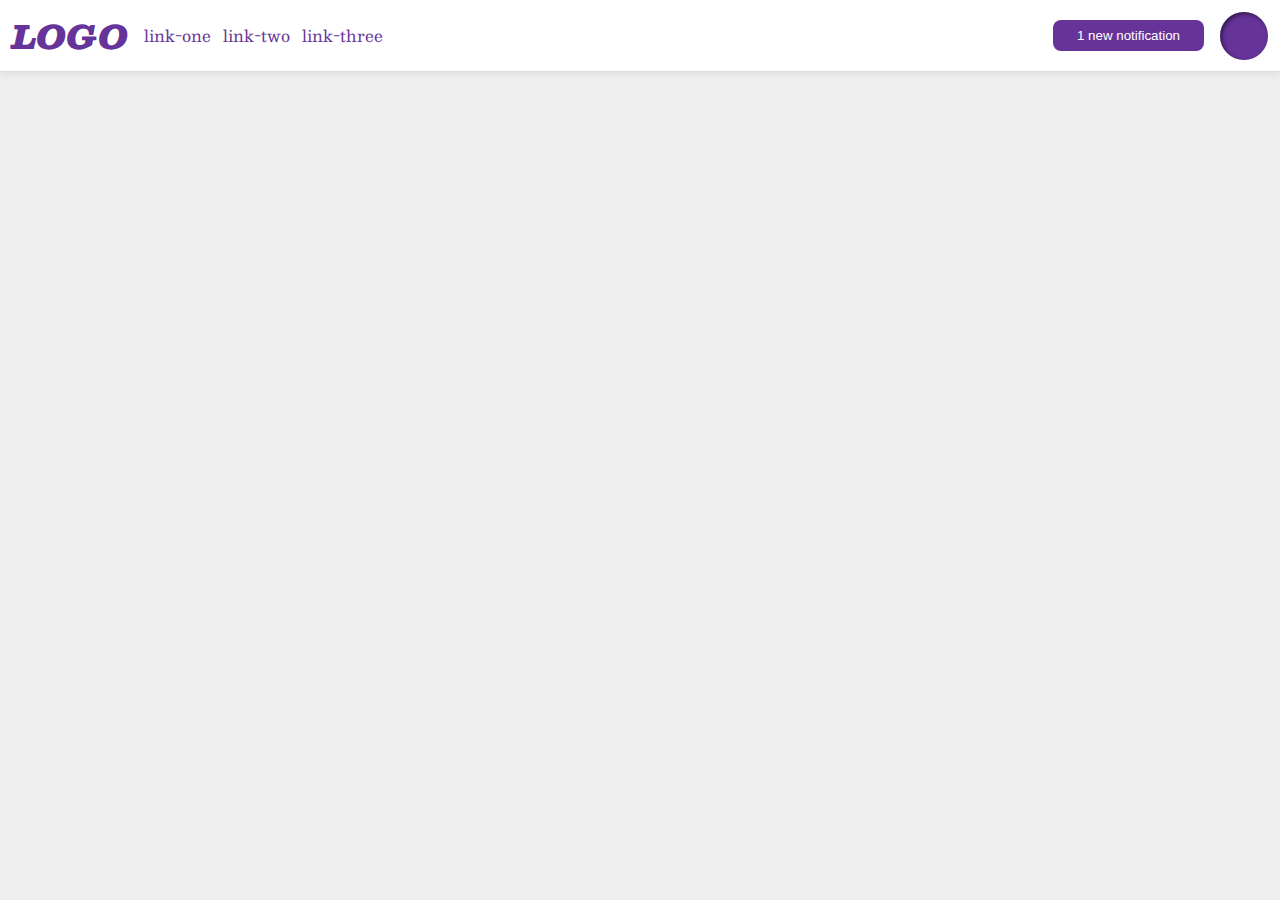
<file: foundations/flex/03-flex-header-2/index.html>
<!DOCTYPE html>
<html lang="en">

<head>
  <meta charset="UTF-8">
  <meta http-equiv="X-UA-Compatible" content="IE=edge">
  <meta name="viewport" content="width=device-width, initial-scale=1.0">
  <title>Flex Header 2</title>
  <link rel="stylesheet" href="style.css">
</head>

<body>
  <div class="header">
    <div class="container-left">
      <div class="logo">
        LOGO
      </div>
      <ul class="links">
        <li><a href="https://google.com">link-one</a></li>
        <li><a href="https://google.com">link-two</a></li>
        <li><a href="https://google.com">link-three</a></li>
      </ul>
    </div>
    <div class="container-right">
      <button class="notifications">
        1 new notification
      </button>
      <div class="profile-image"></div>
    </div>
  </div>
</body>

</html>
</file>
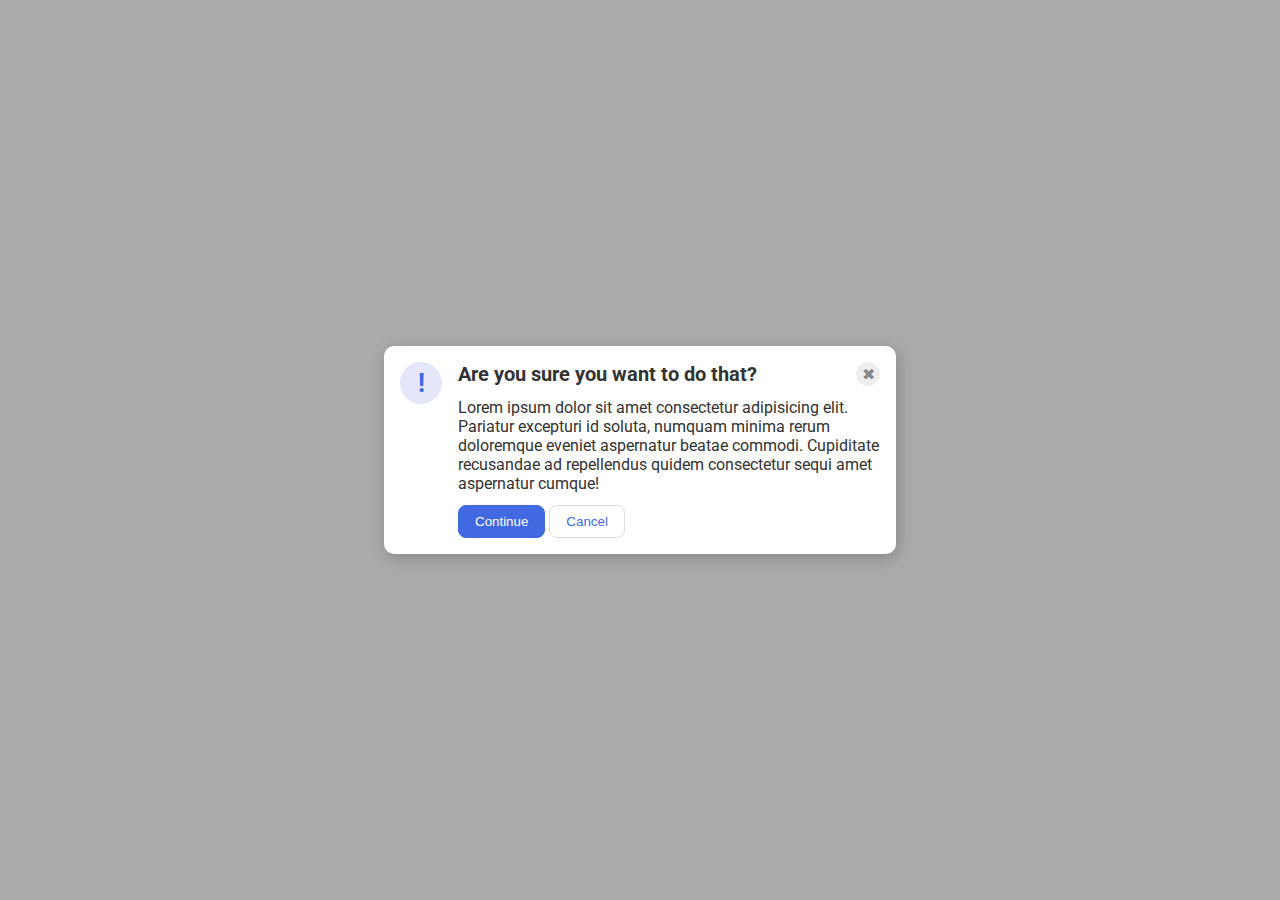
<file: foundations/flex/05-flex-modal/index.html>
<!DOCTYPE html>
<html lang="en">

<head>
  <meta charset="UTF-8">
  <meta http-equiv="X-UA-Compatible" content="IE=edge">
  <meta name="viewport" content="width=device-width, initial-scale=1.0">
  <link rel="stylesheet" href="style.css">
  <title>Modal</title>
</head>

<body>
  <div class="modal">
    <div class="icon">!</div>
    <div class="modal-content">
      <div class="modal-header-bar">
        <div class="header">Are you sure you want to do that?</div>
        <button class="close-button">✖</button>
      </div>
      <div class="text">Lorem ipsum dolor sit amet consectetur adipisicing elit. Pariatur excepturi id soluta, numquam
        minima rerum doloremque eveniet aspernatur beatae commodi. Cupiditate recusandae ad repellendus quidem
        consectetur sequi amet aspernatur cumque!</div>
      <div class="modal-buttons">
        <button class="continue">Continue</button>
        <button class="cancel">Cancel</button>
      </div>
    </div>
  </div>
</body>

</html>
</file>
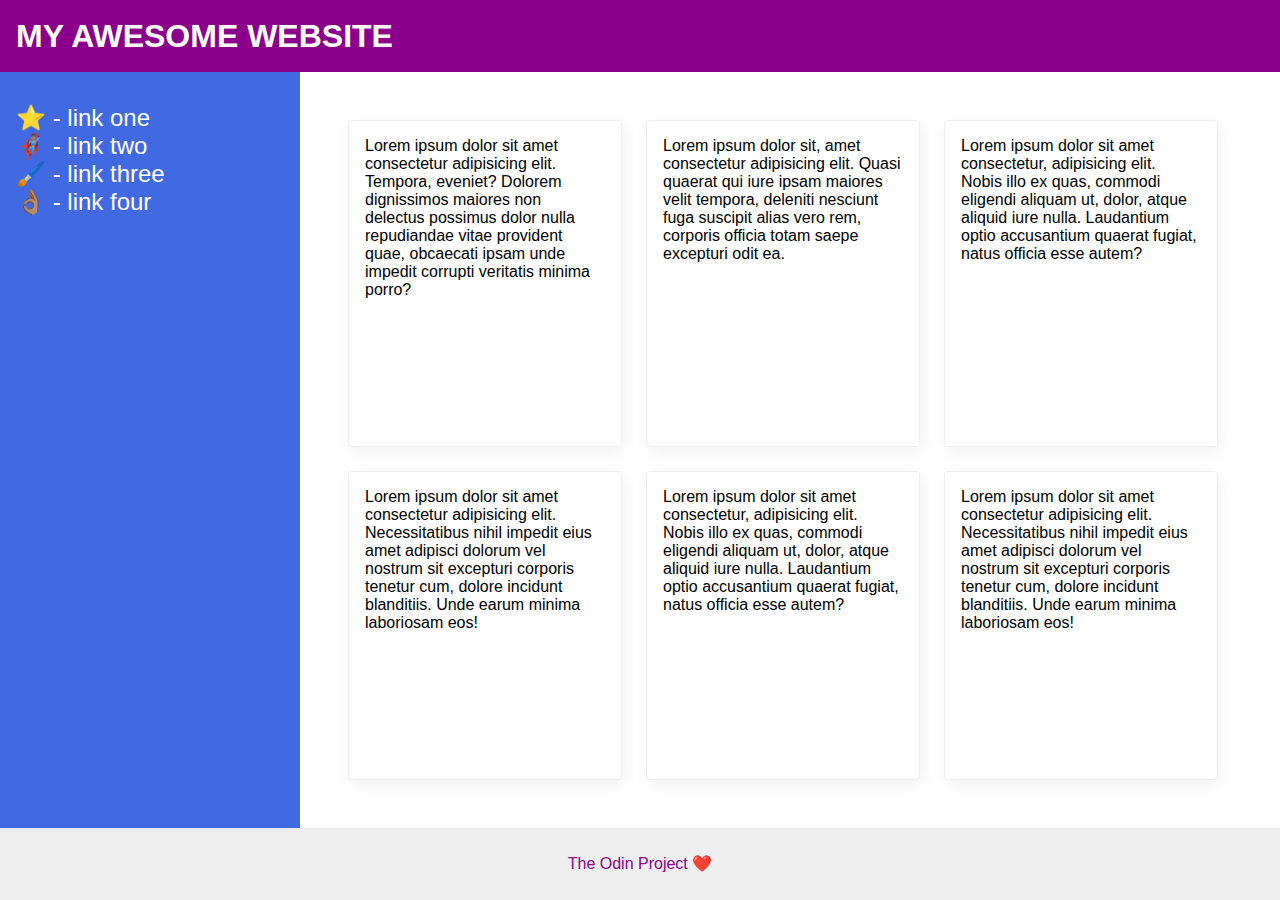
<file: foundations/flex/07-flex-layout-2/index.html>
<!DOCTYPE html>
<html lang="en">

<head>
  <meta charset="UTF-8">
  <meta http-equiv="X-UA-Compatible" content="IE=edge">
  <meta name="viewport" content="width=device-width, initial-scale=1.0">
  <title>The Holy Grail</title>
  <link rel="stylesheet" href="style.css">
</head>

<body>
  <div class="header">
    MY AWESOME WEBSITE
  </div>
  <div class="content">
    <div class="sidebar">
      <ul>
        <li><a href="#">⭐ - link one</a></li>
        <li><a href="#">🦸🏽‍♂️ - link two</a></li>
        <li><a href="#">🖌️ - link three</a></li>
        <li><a href="#">👌🏽 - link four</a></li>
      </ul>
    </div>
    <div class="card-container">
      <div class="card">Lorem ipsum dolor sit amet consectetur adipisicing elit. Tempora, eveniet? Dolorem dignissimos maiores non delectus possimus dolor nulla repudiandae vitae provident quae, obcaecati ipsam unde impedit corrupti veritatis minima porro?</div>
      <div class="card">Lorem ipsum dolor sit, amet consectetur adipisicing elit. Quasi quaerat qui iure ipsam maiores velit tempora, deleniti nesciunt fuga suscipit alias vero rem, corporis officia totam saepe excepturi odit ea.
      </div>
      <div class="card">Lorem ipsum dolor sit amet consectetur, adipisicing elit. Nobis illo ex quas, commodi eligendi aliquam ut, dolor, atque aliquid iure nulla. Laudantium optio accusantium quaerat fugiat, natus officia esse autem?</div>
      <div class="card">Lorem ipsum dolor sit amet consectetur adipisicing elit. Necessitatibus nihil impedit eius amet adipisci dolorum vel nostrum sit excepturi corporis tenetur cum, dolore incidunt blanditiis. Unde earum minima laboriosam eos!</div>
      <div class="card">Lorem ipsum dolor sit amet consectetur, adipisicing elit. Nobis illo ex quas, commodi eligendi aliquam ut, dolor, atque aliquid iure nulla. Laudantium optio accusantium quaerat fugiat, natus officia esse autem?</div>
      <div class="card">Lorem ipsum dolor sit amet consectetur adipisicing elit. Necessitatibus nihil impedit eius amet adipisci dolorum vel nostrum sit excepturi corporis tenetur cum, dolore incidunt blanditiis. Unde earum minima laboriosam eos!</div>
    </div>
  </div>
  <div class="footer">
    The Odin Project ❤️
  </div>
</body>

</html>
</file>
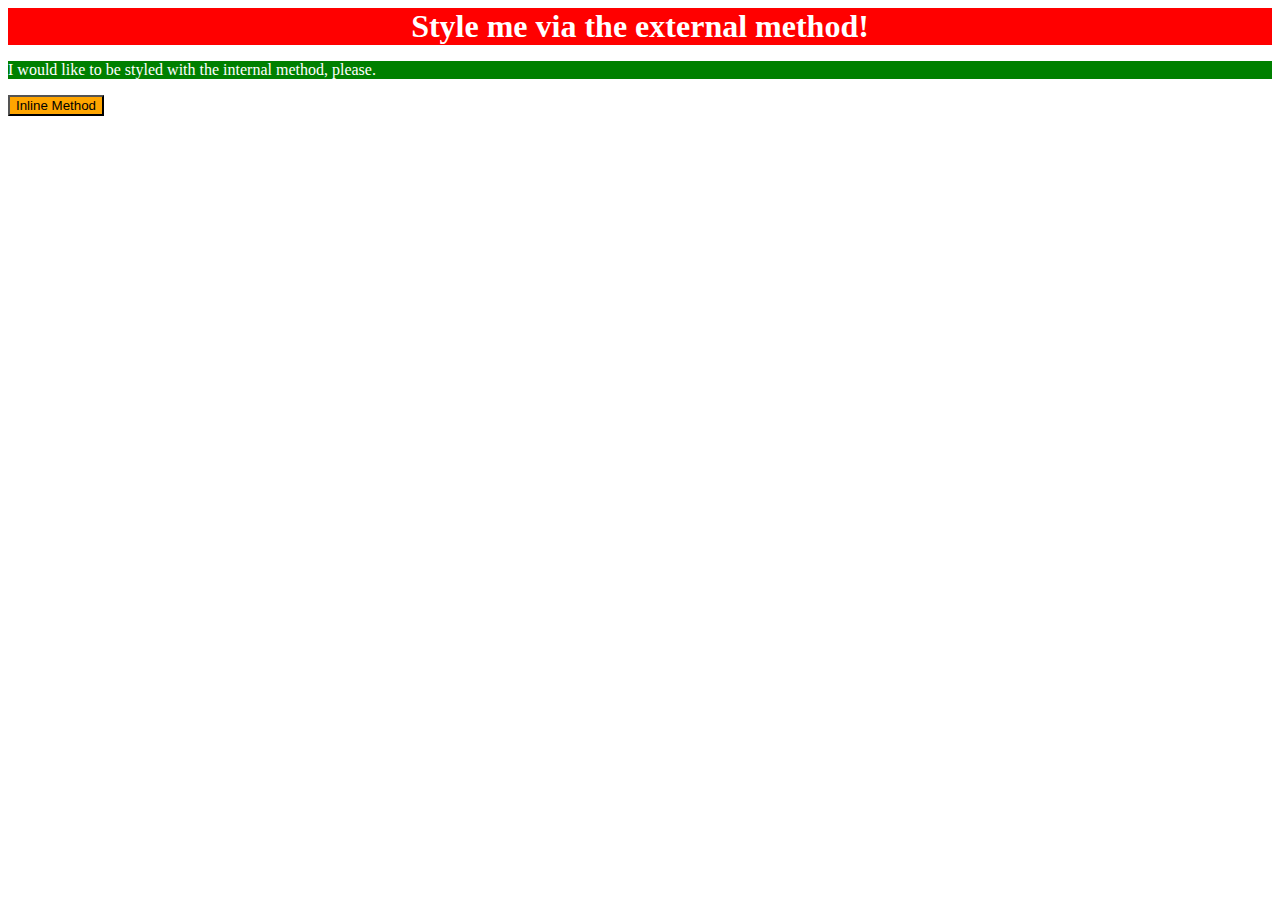
<file: foundations/intro-to-css/01-css-methods/index.html>
<!DOCTYPE html>
<html lang="en">
  <head>
    <meta charset="UTF-8">
    <meta http-equiv="X-UA-Compatible" content="IE=edge">
    <meta name="viewport" content="width=device-width, initial-scale=1.0">
    <link rel="stylesheet" href="style.css">
    <style>
      p {
        color: white;
        background-color: green;
      }
    </style>
    <title>Methods for Adding CSS</title>
  </head>
  <body>
    <div>Style me via the external method!</div>
    <p>I would like to be styled with the internal method, please.</p>
    <button style="background-color: orange;">Inline Method</button>
  </body>
</html>
</file>
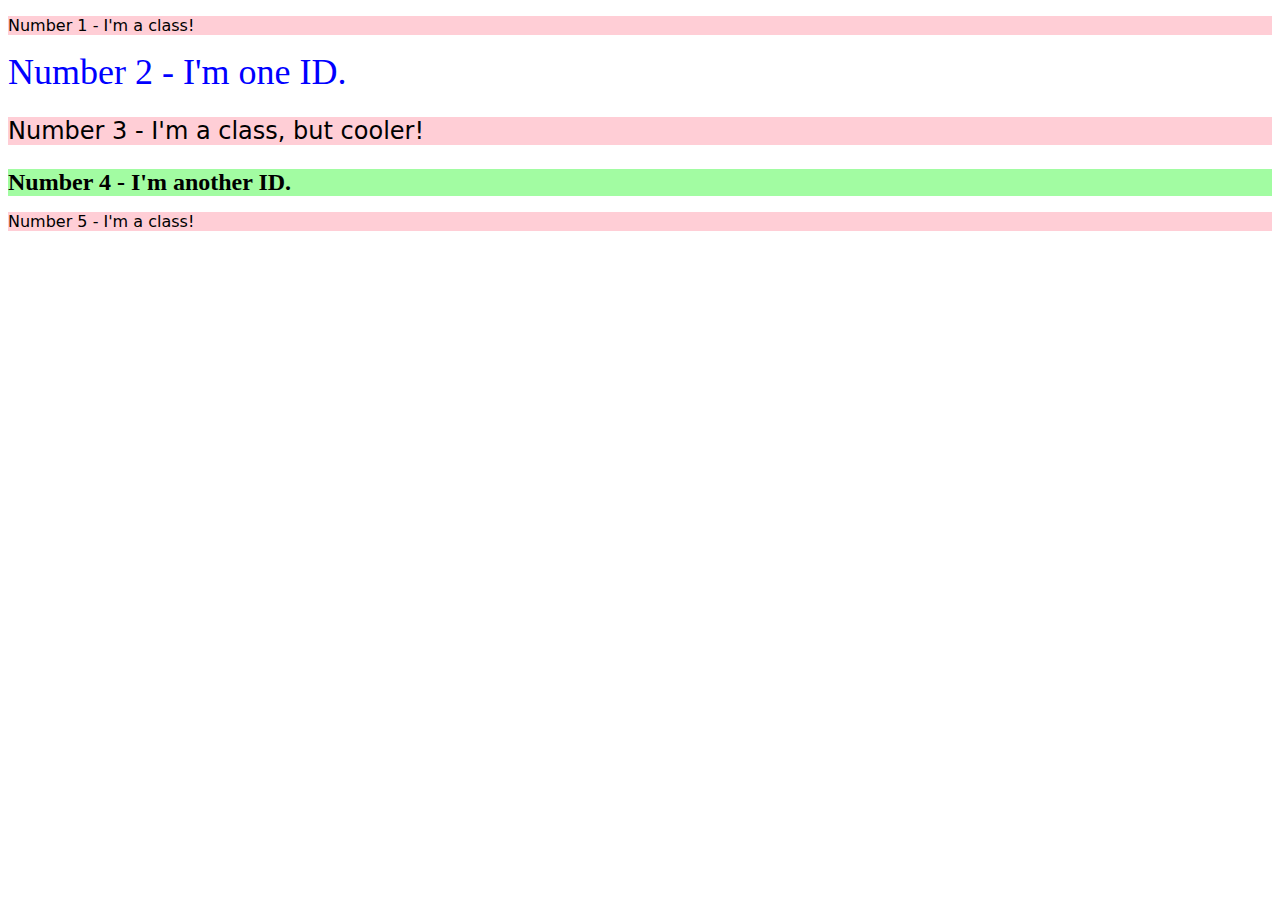
<file: foundations/intro-to-css/02-class-id-selectors/index.html>
<!DOCTYPE html>
<html lang="en">
  <head>
    <meta charset="UTF-8">
    <meta http-equiv="X-UA-Compatible" content="IE=edge">
    <meta name="viewport" content="width=device-width, initial-scale=1.0">
    <title>Class and ID Selectors</title>
    <link rel="stylesheet" href="style.css">
  </head>
  <body>
    <p class="pink-bg">Number 1 - I'm a class!</p>
    <div id="num2">Number 2 - I'm one ID.</div>
    <p class="pink-bg medium-font">Number 3 - I'm a class, but cooler!</p>
    <div id="num4">Number 4 - I'm another ID.</div>
    <p class="pink-bg">Number 5 - I'm a class!</p>
  </body>
</html>
</file>
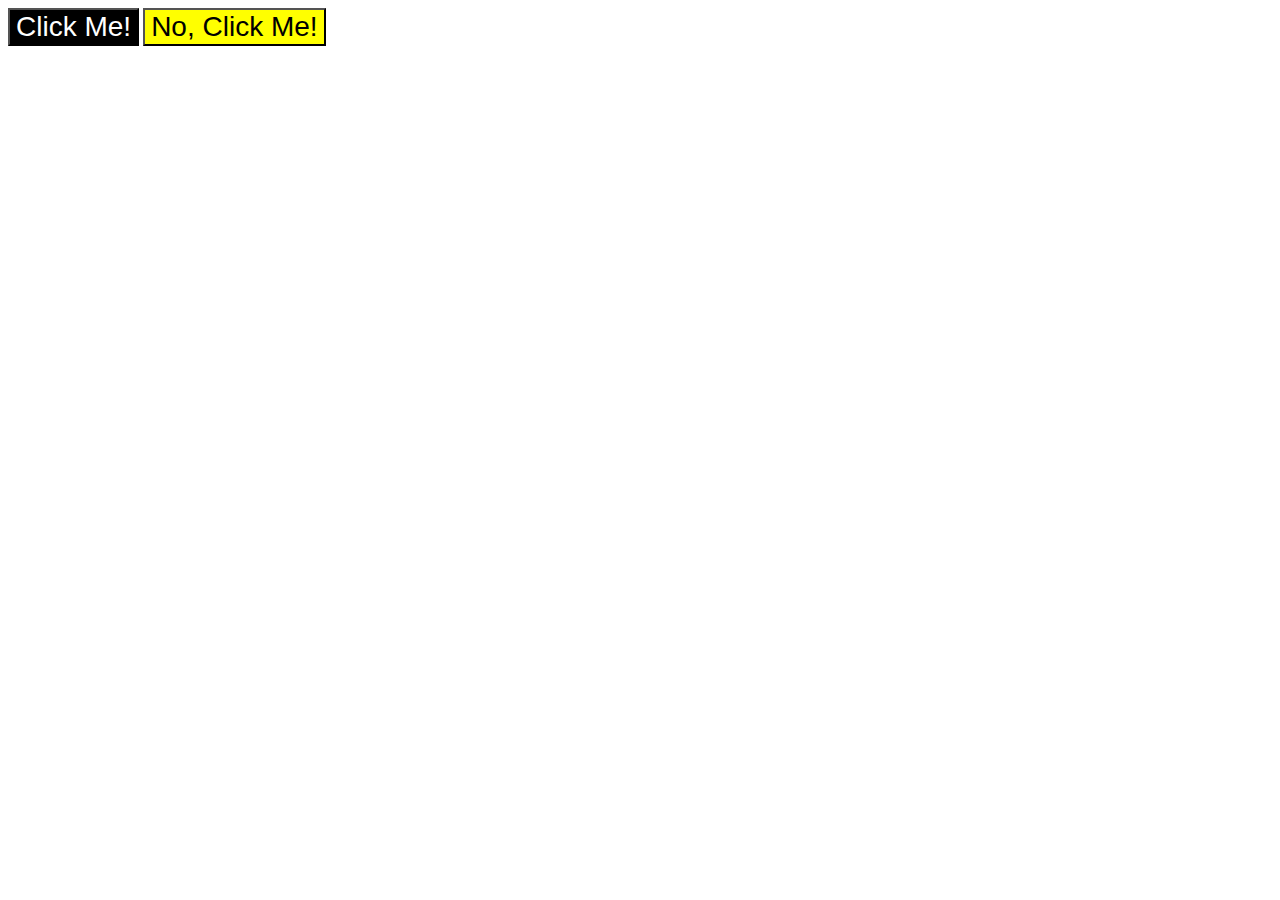
<file: foundations/intro-to-css/03-grouping-selectors/index.html>
<!DOCTYPE html>
<html lang="en">
  <head>
    <meta charset="UTF-8">
    <meta http-equiv="X-UA-Compatible" content="IE=edge">
    <meta name="viewport" content="width=device-width, initial-scale=1.0">
    <title>Grouping Selectors</title>
    <link rel="stylesheet" href="style.css">
  </head>
  <body>
    <button class="click">Click Me!</button>
    <button class="noclick">No, Click Me!</button>
  </body>
</html>
</file>
<file: foundations/flex/03-flex-header-2/style.css>
/* this is some magical font-importing.  
you'll learn about it later. */
@import url('https://fonts.googleapis.com/css2?family=Besley:ital,wght@0,400;1,900&display=swap');

body {
  margin: 0;
  background: #eee;
  font-family: Besley, serif;
}

.header {
  background: white;
  border-bottom: 1px solid #ddd;
  box-shadow: 0 0 8px rgba(0,0,0,.1);
  display: flex;
  justify-content: space-between;
  padding: 6px 12px;
}

.container-left,
.container-right {
  display: flex;
  align-items: center;
  column-gap: 16px;
}

.profile-image {
  background: rebeccapurple;
  box-shadow: inset 2px 2px 4px rgba(0,0,0,.5);
  border-radius: 50%;
  width: 48px;
  height: 48px;
}

.logo {
  color: rebeccapurple;
  font-size: 32px;
  font-weight: 900;
  font-style: italic;
}

button {
  border: none;
  border-radius: 8px;
  background: rebeccapurple;
  color: white;
  padding: 8px 24px;
}

a {
  /* this removes the line under our links */
  text-decoration: none;
  color: rebeccapurple;
}

ul {
  list-style-type: none;
  padding: 0;
  display: flex;
  column-gap: 12px;
}
</file>
<file: foundations/flex/05-flex-modal/style.css>
@import url('https://fonts.googleapis.com/css2?family=Roboto:wght@400;700&display=swap');

html, body {
  height: 100%;
}

body {
  font-family: Roboto, sans-serif;
  margin: 0;
  background: #aaa;
  color: #333;
  /* I'll give you this one for free lol */
  display: flex;
  align-items: center;
  justify-content: center;
}

.modal {
  background: white;
  width: 480px;
  border-radius: 10px;
  box-shadow: 2px 4px 16px rgba(0,0,0,.2);
  display: flex;
  padding: 16px;
}

.icon {
  color: royalblue;
  font-size: 26px;
  font-weight: 700;
  background: lavender;
  width: 42px;
  height: 42px;
  border-radius: 50%;
  display: flex;
  align-items: center;
  justify-content: center;
  flex-shrink: 0;
  margin-right: 16px;
}

.modal-content {
  display: flex;
  flex-direction: column;
  row-gap: 12px;
}

.modal-header-bar {
  display: flex;
  align-items: center;
  justify-content: space-between;
}

.header {
  font-size: 1.25em;
  font-weight: bold;
}

.close-button {
  background: #eee;
  border-radius: 50%;
  color: #888;
  font-weight: 400;
  font-size: 16px;
  height: 24px;
  width: 24px;
  display: flex;
  align-items: center;
  justify-content: center;
  border: 1px solid #eee;
  padding: 0;
}

button {
  cursor: pointer;
  padding: 8px 16px;
  border-radius: 8px;
}

button.continue {
  background: royalblue;
  border: 1px solid royalblue;
  color: white;
}

button.cancel {
  background: white;
  border: 1px solid #ddd;
  color: royalblue;
}
</file>
<file: foundations/flex/07-flex-layout-2/style.css>
body {
  font-family: -apple-system, BlinkMacSystemFont, 'Segoe UI', Roboto, Oxygen, Ubuntu, Cantarell, 'Open Sans', 'Helvetica Neue', sans-serif;
  margin: 0;
  min-height: 100vh;
  display: flex;
  flex-direction: column;
}

.header {
  height: 72px;
  background: darkmagenta;
  color: white;
  font-size: 32px;
  font-weight: 900;
  padding-left: 16px;
  line-height: 72px;
}

.content {
  display: flex;
  flex-grow: 1;
}

.sidebar {
  width: 300px;
  background: royalblue;
  box-sizing: border-box;
  flex-shrink: 0;
} 

.sidebar ul{
  padding: 16px;
  list-style: none;
}

.sidebar a {
  font-size: 24px;
  color: white;
  text-decoration: none;
}

.card-container {
  display: flex;
  flex-wrap: wrap;
  padding: 48px;
  gap: 24px;
}

.card {
  padding: 16px;
  flex-basis: 240px;
}

.footer {
  height: 72px;
  background: #eee;
  color: darkmagenta;
  text-align: center;
  line-height: 72px;
}

.card {
  border: 1px solid #eee;
  box-shadow: 2px 4px 16px rgba(0,0,0,.06);
  border-radius: 4px;
}
</file>
<file: foundations/intro-to-css/01-css-methods/style.css>
div {
    background-color: red;
    color: white;
    font-size: 32px;
    text-align: center;
    font-weight: bold;
}
</file>
<file: foundations/intro-to-css/02-class-id-selectors/style.css>
/* Add CSS Styling */

.pink-bg {
    background-color: rgb(255, 206, 214);
    font-family: Verdana, 'DejaVu Sans', sans-serif;
}

.medium-font {
    font-size: 24px;
}

#num2 {
    color: rgb(0, 0, 255);
    font-size: 36px;
}

#num4 {
    background-color: rgb(162, 252, 162);
    font-size: 24px;
    font-weight: bold;
}
</file>
<file: foundations/intro-to-css/03-grouping-selectors/style.css>
/* Add CSS Styling */
.click,
.noclick {
    font-size: 28px;
    font-family: Helvetica, 'Times New Roman', sans-serif;
}

.click {
    background-color: black;
    color: white;
}

.noclick {
    background-color: yellow;
    color: black;
}
</file>
